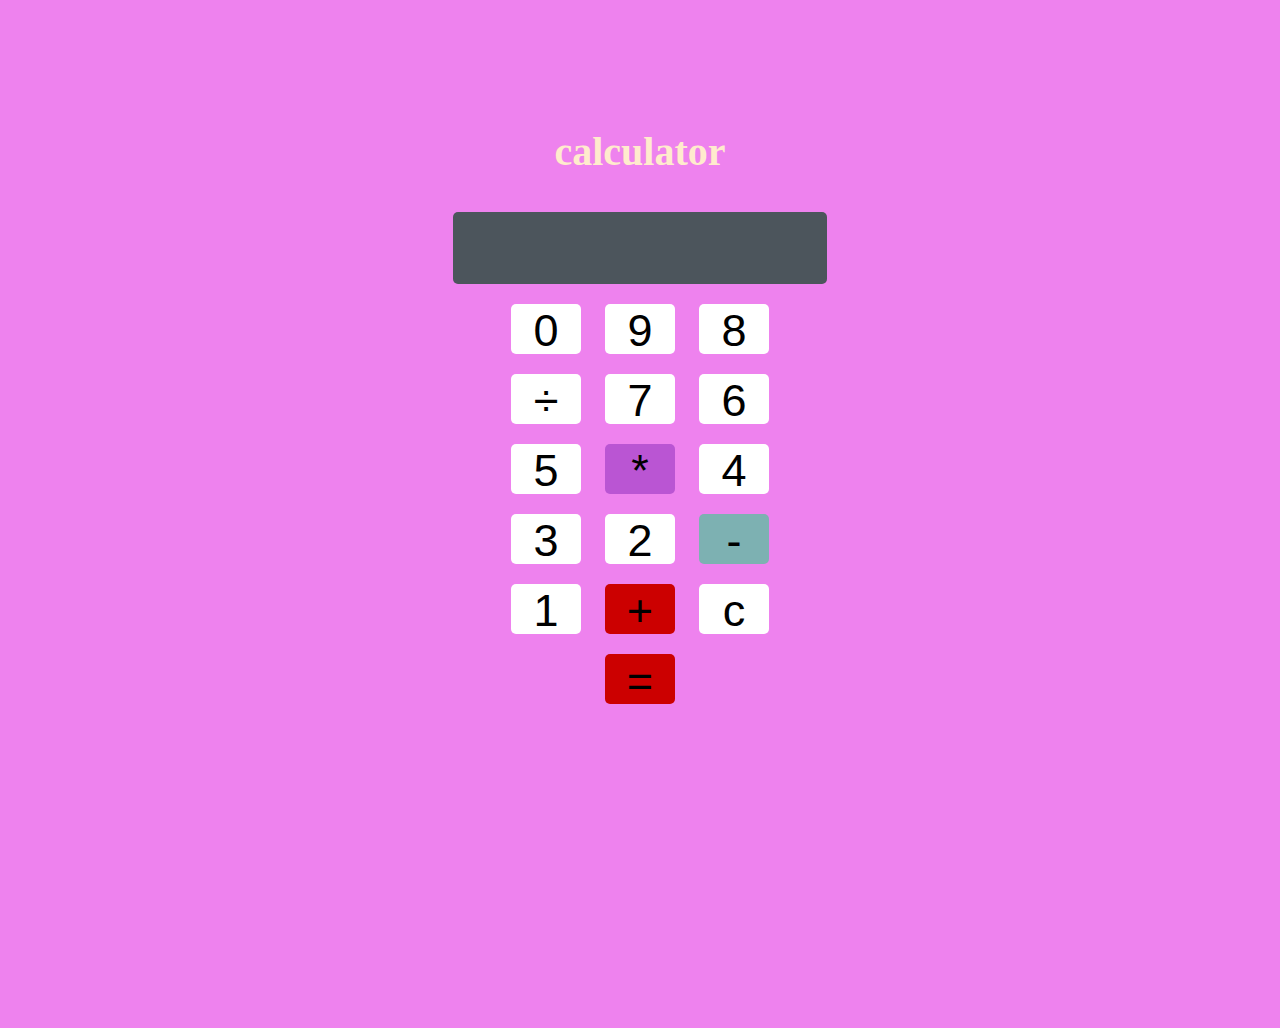
<file: webdev/calculator/index.html>
<!DOCTYPE html>
<html lang="en">

<head>
    <meta charset="UTF-8">
    <meta name="viewport" content="width=
    , initial-scale=1.0">
    <title>calculator</title>
    <link rel="stylesheet" href="style.css">
</head>

<body>
    <h1> calculator</h1>
    <!-- form -->
    <form action="" name="cli">
        <input type="text" name="disply" style="width: 370px; height: 70px; background-color: #4c555c;"><br>
        <input class="bt1" type="button" value="0" onclick="cli.disply.value += '0'">
        <input class="bt1" type="button" value="9" onclick="cli.disply.value += '9'">
        <input class="bt1" type="button" value="8" value="0" onclick="cli.disply.value += '8'"><br>
        <input class="bt1" type="button" value="&#247;" style=" background-color #1f80c9;" onclick="cli.disply.value += '&#247'">
        <input class="bt1" type="button" value="7" onclick="cli.disply.value += '7'">
        <input class="bt1" type="button" value="6" onclick="cli.disply.value += '6'"><br>
        <input class="bt1" type="button" value="5" onclick="cli.disply.value += '5'">
        <input class="bt1" type="button" value="*" style="background-color: #ba55d3;" onclick="cli.disply.value += '*'">
        <input class="bt1" type="button" value="4" onclick="cli.disply.value += '4'"><br>
        <input class="bt1" type="button" value="3" onclick="cli.disply.value += '3'">
        <input class="bt1" type="button" value="2" onclick="cli.disply.value += '2'">
        <input class="bt1" type="button" value="-" style="background-color: #7db1b2;" onclick="cli.disply.value += '-'"><br>
        <input class="bt1" type="button" value="1" onclick="cli.disply.value += '1'">
        <input class="bt1" type="button" value="+" style="background-color: #cc0000;" onclick="cli.disply.value += '+'">
        <input class="bt1" type="button" value="c" onclick="cli.disply.value = ''"> <br>
        <input class="bt1" type="button" value="=" style="background-color: #cc0000;" onclick="cli.disply.value = eval(cli.disply.value)">



    </form>

</body>

</html>
</file>
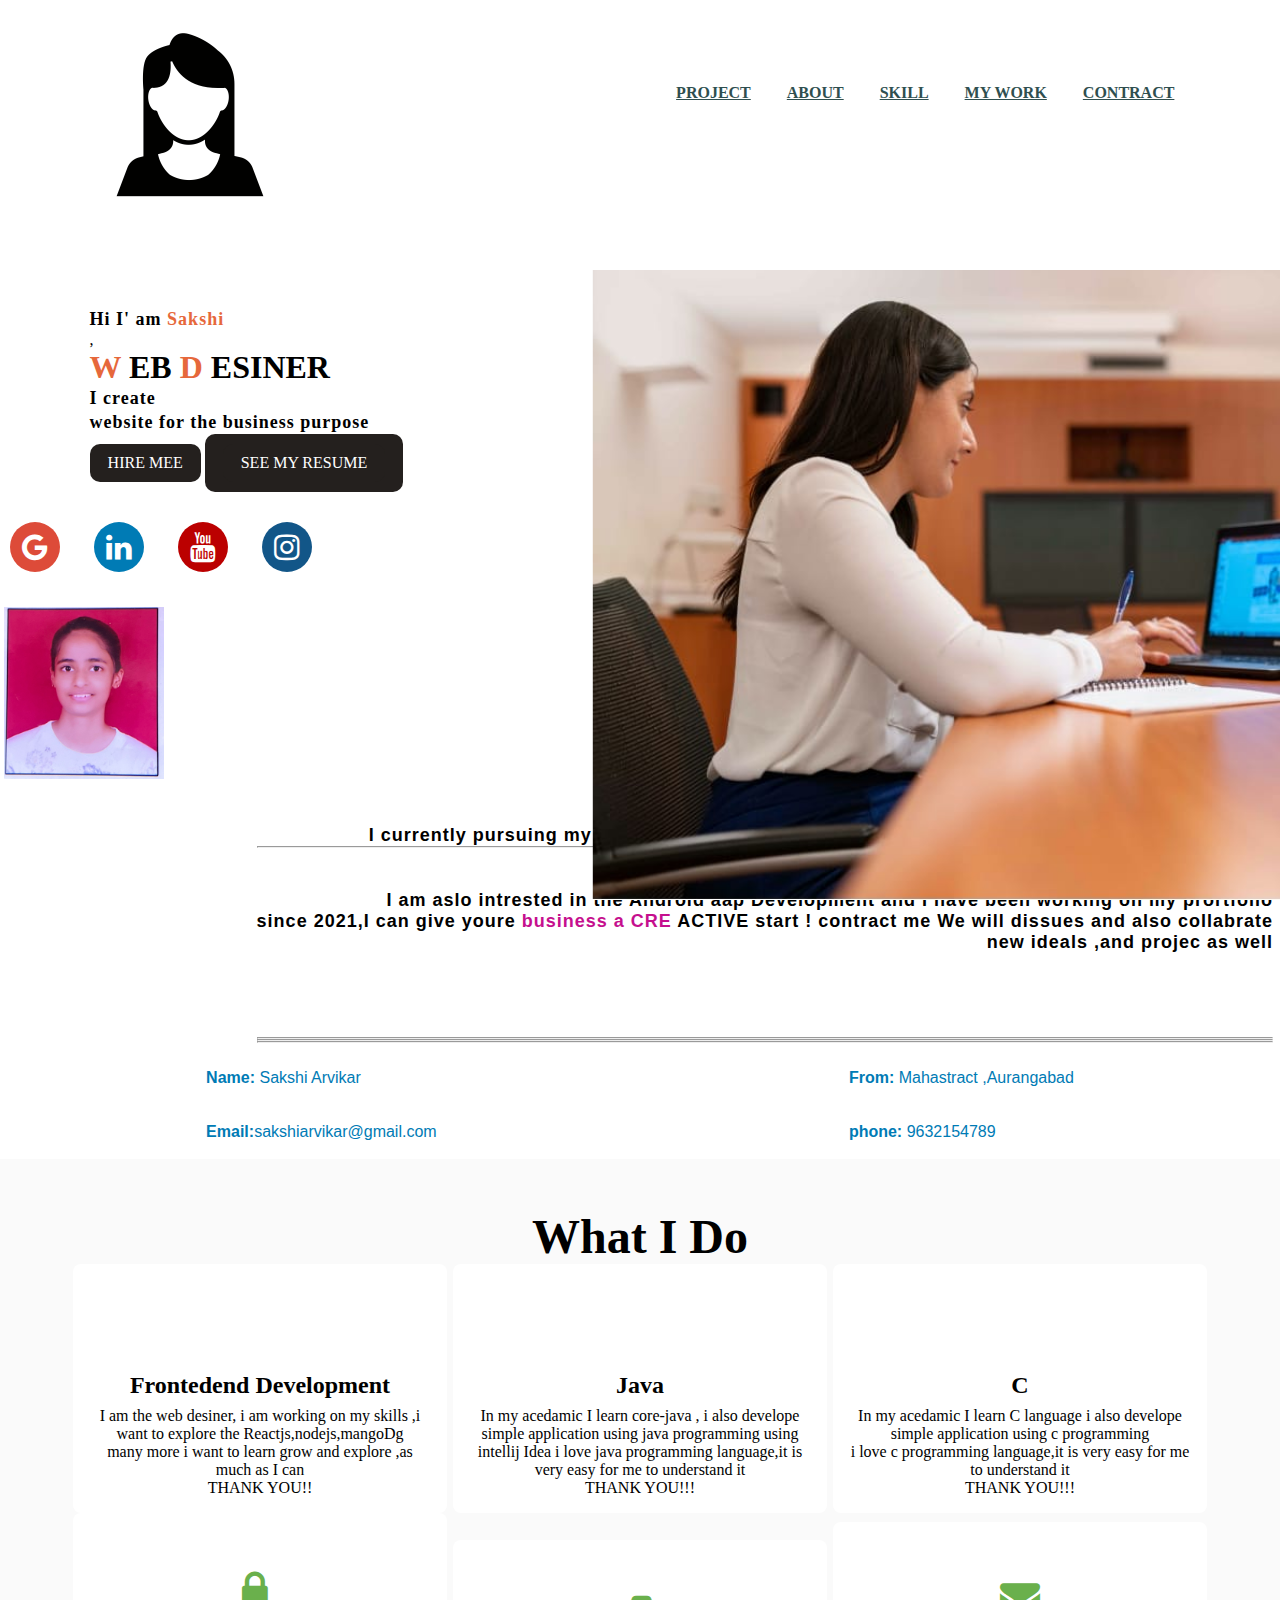
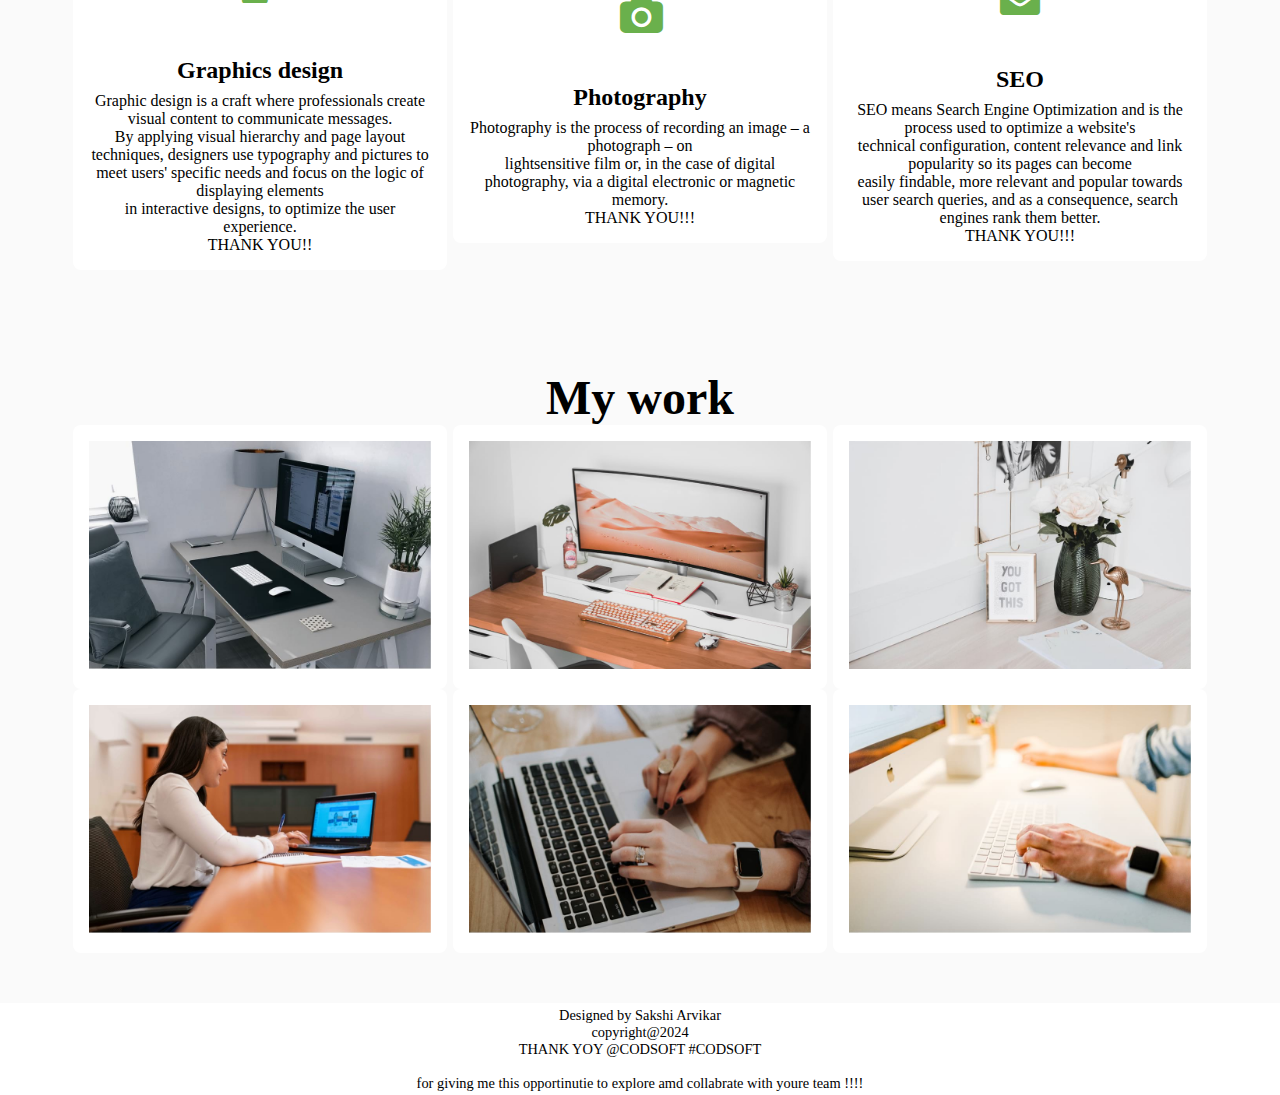
<file: webdev/portfolio - Copy/index.html>
<!DOCTYPE html>
<html lang="en">

<head>
    <meta charset="UTF-8">
    <meta name="viewport" content="width=device-width, initial-scale=1.0">
    <link rel="stylesheet" href="https://cdnjs.cloudflare.com/ajax/libs/font-awesome/4.7.0/css/font-awesome.min.css">

    <title>My protfilo</title>
    <link rel="stylesheet" href="style.css">
</head>

<body>
    <div class="main">
        <div class="navbar">
            <img src="images/236432-200.png" class="logo">

            <ul>
                <li><a href="project.html"> PROJECT</a></li>
                <li><a href="about.html"> ABOUT
        
     </a></li>
                <li><a href="skill.html"> SKILL</a></li>
                <li><a href="project.html"> MY WORK </a></li>
                <li> <a href="contract.html"> CONTRACT</a></li>

            </ul>
        </div>
        <div class="info">
            <h3> Hi I' am <span>Sakshi</span></h3>
            ,
            <h1><span> W  </span> EB <span>  D </span> ESINER</h1>
            <h3> I create <br> website for the business purpose </h3>
            <a href=""> HIRE MEE </a>
            <div class="resume">
                <a href="docs/sakshi resume.pdf"> SEE MY RESUME</a>
            </div>

        </div>
        <div class="image">
            <img src="images/blog4.jpg">
            <class="girl">
        </div>


        <div class="">

            <a href="https://www.google.co.in/webhp" class="fa fa-google"></a>
            <a href="https://www.linkedin.com/feed/" class="fa fa-linkedin"></a>
            <a href="https://www.youtube.com/" class="fa fa-youtube"></a>
            <a href="https://www.instagram.com/e/" class="fa fa-instagram"></a>
        </div>

        <section id="bio">
            <div class="leftbio">
                <img src="images/photo_2024-01-30_13-25-53.jpg">

            </div>
            <div class="rightbio">


                <p> <span>MY INTRDU </span>CTION </p>
                <h1> I currently pursuing my B.TECH from Dr Babasaheb Ambedkar Technological univercity ,lonare
                    <hr>
                    <br> I like to learn grow and <span> glow  to explore new technogly ,like  5 </span>G <br> I am aslo intrested in the Android aap Development and I have been working on my prortfolio<br> since 2021,I can give youre <span>business a CRE </span>                    ACTIVE start ! contract me We will dissues and also collabrate <br> new ideals ,and projec as well
                    <br>
                    <br>
                    <br>
                    <br><br>

                    <hr>
                    <hr>
                    <hr>
            </div>
            </h1>
    </div>
    </section>
    <section>
        </div>
        <div class="info2">
            <div>
                <p> <b> Name:</b> Sakshi Arvikar</p>
                <br><br>
                <p><b> Email:</b>sakshiarvikar@gmail.com</p>
                <br>
            </div>
            <div>
                <p> <b> From:</b> Mahastract ,Aurangabad</p>
                <br><br>
                <p><b> phone:</b> 9632154789</p>
                <br>

            </div>
        </div>
    </section>

    <section id="SKILL">
        <div class="intro">
            <h1> What I Do</h1>
            <div class="card">
                <div class="cardbody">
                    <i class="fa fa-html-css"></i>
                    <h3>Frontedend Development</h3>

                    <p> I am the web desiner, i am working on my skills ,i want to explore the Reactjs,nodejs,mangoDg <br> many more i want to learn grow and explore ,as much as I can<br> THANK YOU!! </p>
                </div>
                <div class="cardbody">
                    <i class="fa fa-Java"></i>
                    <h3> Java </h3>
                    <p> In my acedamic I learn core-java , i also develope simple application using java programming using intellij Idea i love java programming language,it is very easy for me to understand it<br> THANK YOU!!!
                    </p>
                </div>
                <div class="cardbody">
                    <i class="fa fa-C "></i>
                    <h3> C </h3>
                    <p> In my acedamic I learn C language i also develope simple application using c programming <br> i love c programming language,it is very easy for me to understand it<br> THANK YOU!!!
                    </p>
                </div>

                <div class="card">
                    <div class="cardbody">
                        <i class="fa fa-lock"></i>
                        <h3>Graphics design</h3>
                        <p> Graphic design is a craft where professionals create visual content to communicate messages.
                            <br> By applying visual hierarchy and page layout techniques, designers use typography and pictures to meet users' specific needs and focus on the logic of displaying elements
                            <br> in interactive designs, to optimize the user experience.<br> THANK YOU!! </p>
                    </div>
                    <div class="cardbody">
                        <i class="fa fa-camera"></i>
                        <h3> Photography </h3>
                        <p> Photography is the process of recording an image – a photograph – on
                            <br>lightsensitive film or, in the case of digital photography, via a digital electronic or magnetic memory.<br> THANK YOU!!!
                        </p>
                    </div>
                    <div class="cardbody">
                        <i class="fa fa-envelope "></i>
                        <h3> SEO </h3>
                        <p> SEO means Search Engine Optimization and is the process used to optimize a website's
                            <br>technical configuration, content relevance and link popularity so its pages can become
                            <br> easily findable, more relevant and popular towards user search queries, and as a consequence, search engines rank them better.<br> THANK YOU!!!
                        </p>
                    </div>
                </div>

            </div>
        </div>
    </section>



    <section id="SKILL">
        <div class="intro">
            <h1> My work</h1>
            <div class="card">
                <div class="cardbody cardimage">
                    <img src="images/blog1.jpg">

                </div>
                <div class="cardbody cardimage">
                    <img src="images/blog2.jpg">
                </div>
                <div class="cardbody cardimage">
                    <img src="images/blog3.jpg">
                </div>

                <div class="card">
                    <div class="cardbody cardimage">
                        <img src="./images/blog4.jpg">

                    </div>
                    <div class="cardbody cardimage">
                        <img src="images/blog5.jpg">


                    </div>
                    <div class="cardbody cardimage">
                        <img src="images/blog6.jpg">
                    </div>
                </div>
            </div>
        </div>
    </section>

    <footer>
        Designed by Sakshi Arvikar
        <br> copyright@2024
        <br> THANK YOY @CODSOFT #CODSOFT
        <br>
        <br> for giving me this opportinutie to explore amd collabrate with youre team !!!!
        <br>

    </footer>
</body>

</html>
</file>
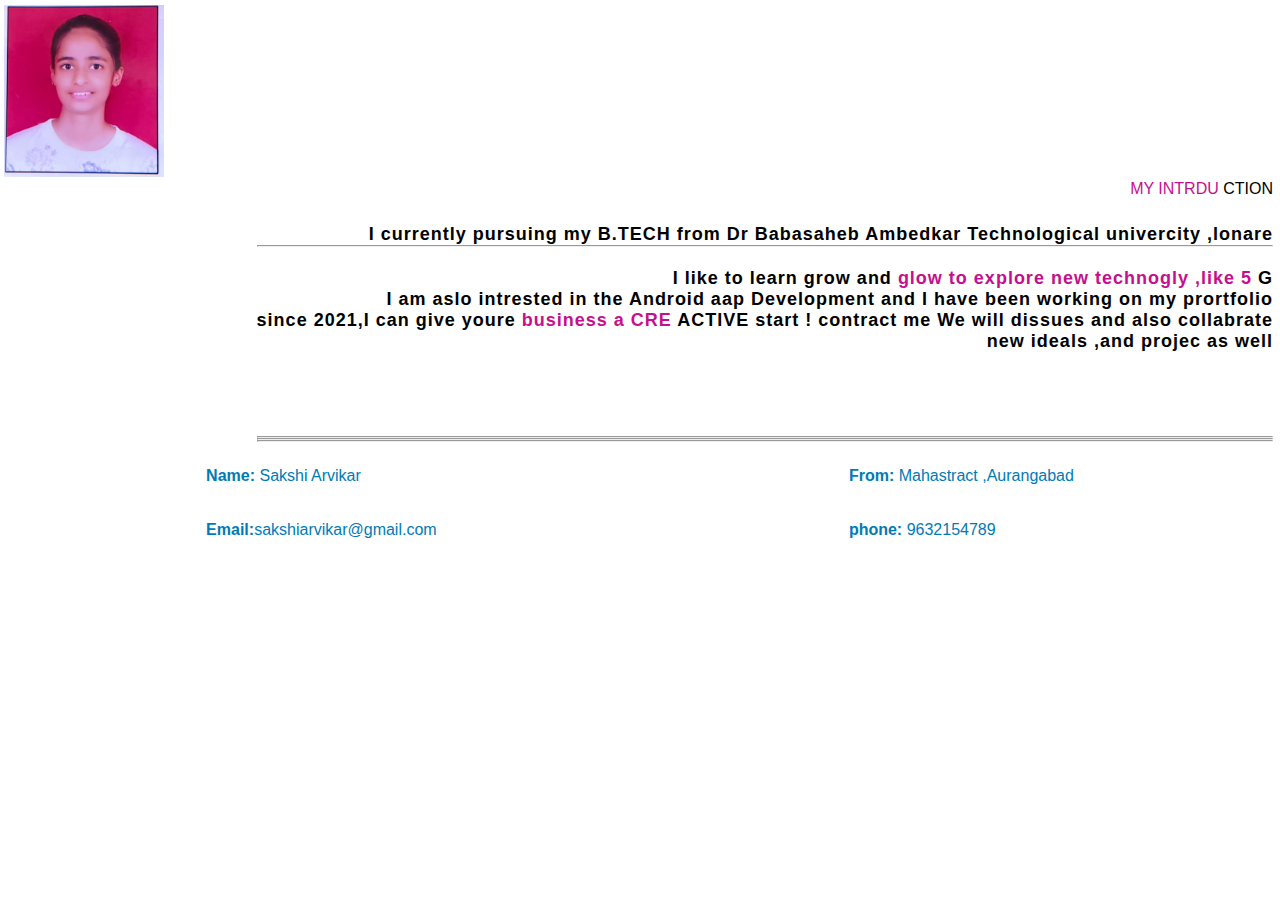
<file: webdev/portfolio - Copy/about.html>
<!DOCTYPE html>
<html lang="en">

<head>
    <meta charset="UTF-8">
    <meta name="viewport" content="width=device-width, initial-scale=1.0">
    <link rel="stylesheet" href="style.css">
    <title>ABOUT</title>
</head>

<body>
    <section id="bio">
        <div class="leftbio">
            <img src="images/photo_2024-01-30_13-25-53.jpg">

        </div>
        <div class="rightbio">


            <p> <span>MY INTRDU </span>CTION </p>
            <h1> I currently pursuing my B.TECH from Dr Babasaheb Ambedkar Technological univercity ,lonare
                <hr>
                <br> I like to learn grow and <span> glow  to explore new technogly ,like  5 </span>G <br> I am aslo intrested in the Android aap Development and I have been working on my prortfolio<br> since 2021,I can give youre <span>business a CRE </span>                ACTIVE start ! contract me We will dissues and also collabrate <br> new ideals ,and projec as well
                <br>
                <br>
                <br>
                <br><br>

                <hr>
                <hr>
                <hr>
        </div>
        </h1>
        </div>
    </section>
    <section>
        </div>
        <div class="info2">
            <div>
                <p> <b> Name:</b> Sakshi Arvikar</p>
                <br><br>
                <p><b> Email:</b>sakshiarvikar@gmail.com</p>
                <br>
            </div>
            <div>
                <p> <b> From:</b> Mahastract ,Aurangabad</p>
                <br><br>
                <p><b> phone:</b> 9632154789</p>
                <br>

            </div>
        </div>
    </section>


</body>

</html>
</file>
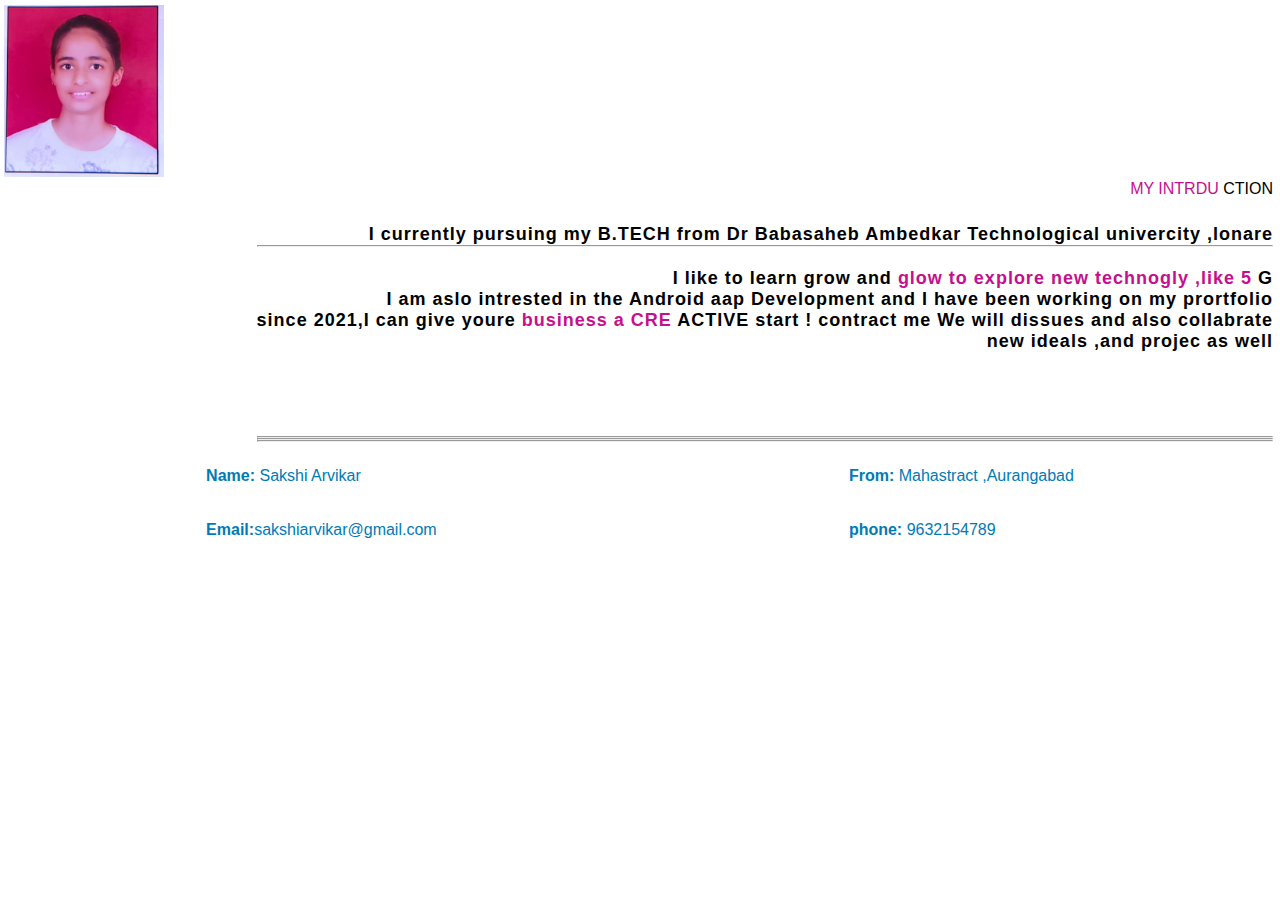
<file: webdev/portfolio - Copy/contract.html>
<!DOCTYPE html>
<html lang="en">

<head>
    <meta charset="UTF-8">
    <meta name="viewport" content="width=device-width, initial-scale=1.0">
    <link rel="stylesheet" href="style.css">
    <title>CONTACT</title>
</head>

<body>

    <section id="bio">
        <div class="leftbio">
            <img src="images/photo_2024-01-30_13-25-53.jpg">

        </div>
        <div class="rightbio">


            <p> <span>MY INTRDU </span>CTION </p>
            <h1> I currently pursuing my B.TECH from Dr Babasaheb Ambedkar Technological univercity ,lonare
                <hr>
                <br> I like to learn grow and <span> glow  to explore new technogly ,like  5 </span>G <br> I am aslo intrested in the Android aap Development and I have been working on my prortfolio<br> since 2021,I can give youre <span>business a CRE </span>                ACTIVE start ! contract me We will dissues and also collabrate <br> new ideals ,and projec as well
                <br>
                <br>
                <br>
                <br><br>

                <hr>
                <hr>
                <hr>
        </div>
        </h1>
        </div>
    </section>
    <section>
        </div>
        <div class="info2">
            <div>
                <p> <b> Name:</b> Sakshi Arvikar</p>
                <br><br>
                <p><b> Email:</b>sakshiarvikar@gmail.com</p>
                <br>
            </div>
            <div>
                <p> <b> From:</b> Mahastract ,Aurangabad</p>
                <br><br>
                <p><b> phone:</b> 9632154789</p>
                <br>

            </div>
        </div>
    </section>

</body>

</html>
</file>
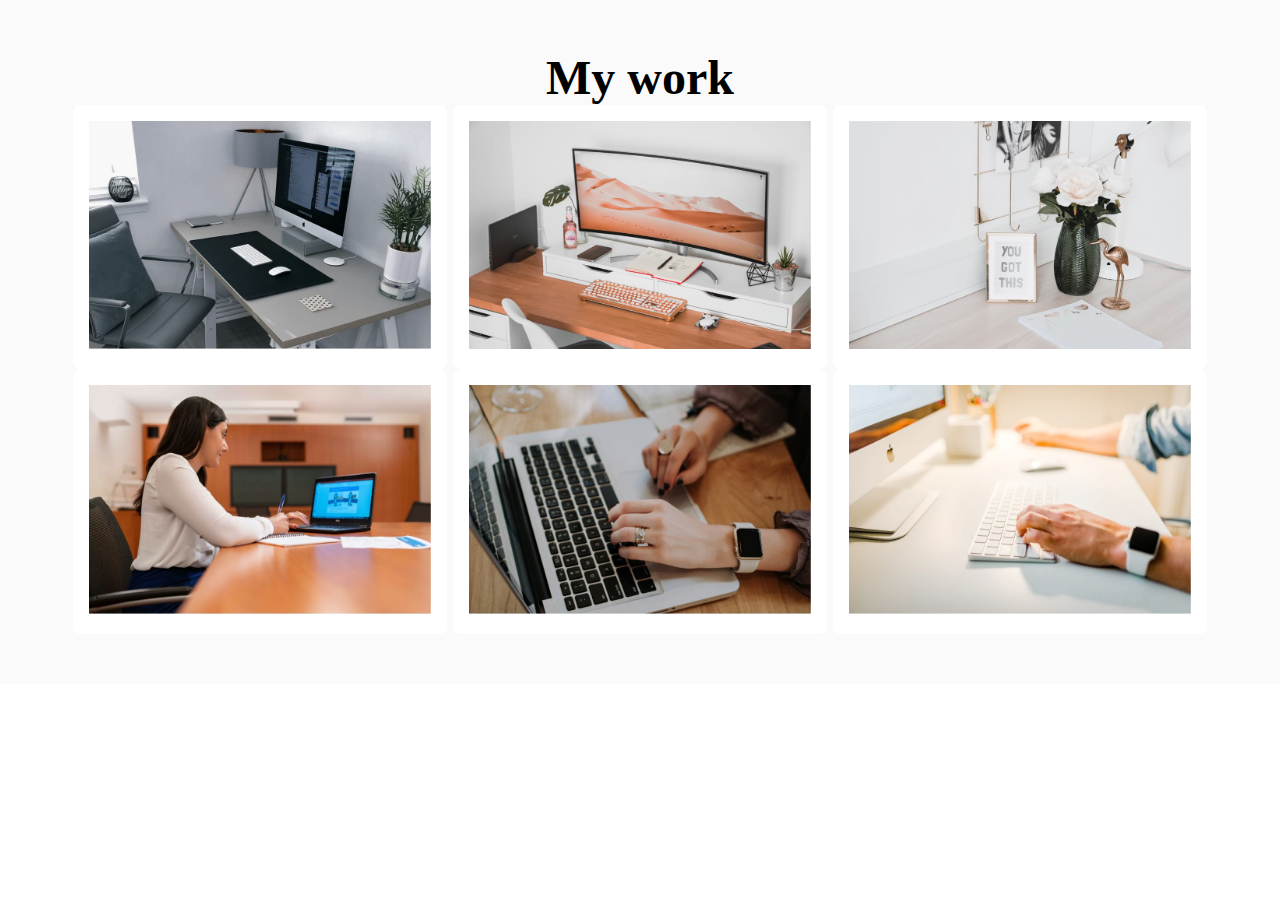
<file: webdev/portfolio - Copy/project.html>
<!DOCTYPE html>
<html lang="en">

<head>
    <meta charset="UTF-8">
    <meta name="viewport" content="width=device-width, initial-scale=1.0">
    <link rel="stylesheet" href="style.css">
    <title>My works </title>
</head>

<body>
    <section id="SKILL">
        <div class="intro">
            <h1> My work</h1>
            <div class="card">
                <div class="cardbody cardimage">
                    <img src="images/blog1.jpg">

                </div>
                <div class="cardbody cardimage">
                    <img src="images/blog2.jpg">
                </div>
                <div class="cardbody cardimage">
                    <img src="images/blog3.jpg">
                </div>

                <div class="card">
                    <div class="cardbody cardimage">
                        <img src="./images/blog4.jpg">

                    </div>
                    <div class="cardbody cardimage">
                        <img src="images/blog5.jpg">


                    </div>
                    <div class="cardbody cardimage">
                        <img src="images/blog6.jpg">
                    </div>
                </div>
            </div>
        </div>
    </section>
</body>

</html>
</file>
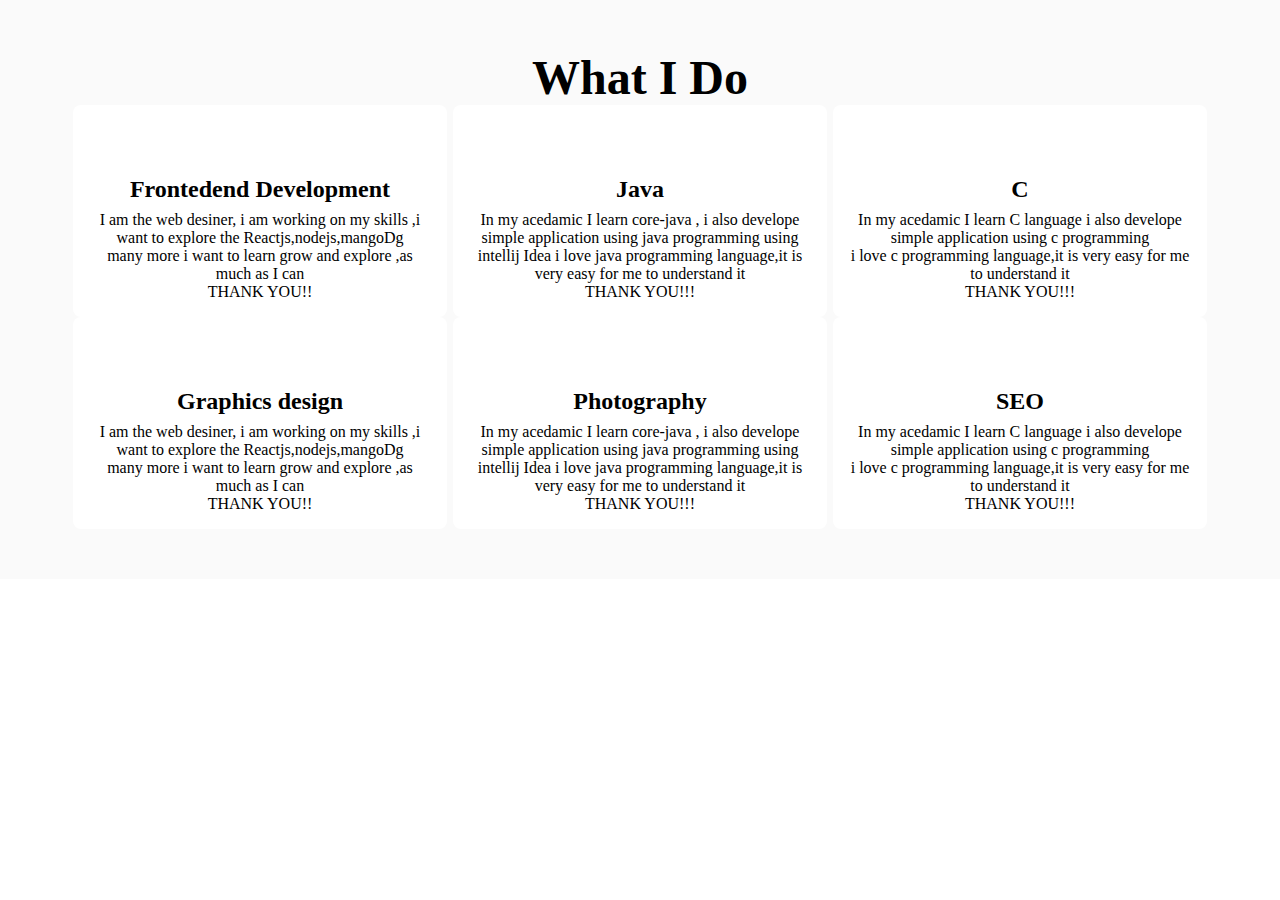
<file: webdev/portfolio - Copy/skill.html>
<!DOCTYPE html>
<html lang="en">

<head>
    <meta charset="UTF-8">
    <meta name="viewport" content="width=device-width, initial-scale=1.0">
    <link rel="stylesheet" href="style.css">
    <title>Skill</title>
</head>

<body>

    <section id="SKILL">
        <div class="intro">
            <h1> What I Do</h1>
            <div class="card">
                <div class="cardbody">
                    <i class="fa fa-html-css"></i>
                    <h3>Frontedend Development</h3>
                    <p> I am the web desiner, i am working on my skills ,i want to explore the Reactjs,nodejs,mangoDg <br> many more i want to learn grow and explore ,as much as I can<br> THANK YOU!! </p>
                </div>
                <div class="cardbody">
                    <i class="fa fa-Java"></i>
                    <h3> Java </h3>
                    <p> In my acedamic I learn core-java , i also develope simple application using java programming using intellij Idea i love java programming language,it is very easy for me to understand it<br> THANK YOU!!!
                    </p>
                </div>
                <div class="cardbody">
                    <i class="fa fa-C "></i>
                    <h3> C </h3>
                    <p> In my acedamic I learn C language i also develope simple application using c programming <br> i love c programming language,it is very easy for me to understand it<br> THANK YOU!!!
                    </p>
                </div>

                <div class="card">
                    <div class="cardbody">
                        <i class="fa fa-lock"></i>
                        <h3>Graphics design</h3>
                        <p> I am the web desiner, i am working on my skills ,i want to explore the Reactjs,nodejs,mangoDg <br> many more i want to learn grow and explore ,as much as I can<br> THANK YOU!! </p>
                    </div>
                    <div class="cardbody">
                        <i class="fa fa-camera"></i>
                        <h3> Photography </h3>
                        <p> In my acedamic I learn core-java , i also develope simple application using java programming using intellij Idea i love java programming language,it is very easy for me to understand it<br> THANK YOU!!!
                        </p>
                    </div>
                    <div class="cardbody">
                        <i class="fa fa-envelope "></i>
                        <h3> SEO </h3>
                        <p> In my acedamic I learn C language i also develope simple application using c programming <br> i love c programming language,it is very easy for me to understand it<br> THANK YOU!!!
                        </p>
                    </div>
                </div>

            </div>
        </div>
    </section>

</body>

</html>
</file>
<file: webdev/calculator/style.css>
body {
    margin: 0px;
    padding: opx;
    background-color: violet;
    color: #fdfffc;
    text-align: center;
    height: 100vh;
}

h1 {
    color: blanchedalmond;
    font-size: 40px;
    margin-top: 10%;
}

input {
    width: 70px;
    height: 50px;
    font-size: 45px;
    border-radius: 5px;
    margin: 10px;
    background-color: white;
    color: black;
    border-style: none;
}

.bt1:hover {
    background-color: yellow;
    custom: pointer;
}
</file>
<file: webdev/portfolio - Copy/style.css>
* {
    margin: 0;
    padding: 0;
}

.main {
    width: 100%;
    background: url();
}

.navbar {
    width: 86%;
    display: flex;
    margin: auto;
    padding: 15px 0;
    align-items: center;
    justify-content: space-between;
}

.navbar.logo {
    width: 160px;
    cursor: pointer;
    margin-top: 3%;
    margin-left: -2%;
}

ul {
    margin-top: -4%;
}

ul li {
    list-style: none;
    display: inline-block;
    padding: 10px;
    display: inline-block;
    padding: 10px 16px;
}

ul li a {
    font-size: 16px;
    font-weight: bold;
    color: darkslategrey;
    margin-top: -3%;
    transition: .4s ease;
}

ul li a:hover {
    color: rgb(230, 104, 59);
}

.info {
    margin-left: 7%;
    margin-top: 6%;
}

.info hi {
    font-size: 65px;
    color: rgb(211, 59, 29);
}

.info h3 {
    font-size: 18px;
    letter-spacing: 1px;
    line-height: 24px;
}

.info span {
    color: rgb(230, 104, 59);
}

.info a {
    text-decoration: none;
    color: #fff;
    background-color: rgb(36, 32, 30);
    padding: 10px 18px;
    border-radius: 10px;
    display: inline-block;
    transition: .4s ease;
}

.info a:hover {
    background-color: rgb(59, 174, 209);
}

.resume {
    text-decoration: none;
    color: #fff;
    background-color: rgb(36, 32, 30);
    padding: 10px 18px;
    border-radius: 10px;
    display: inline-block;
    transition: .4s ease;
}

.resume a:hover {
    background-color: rgb(59, 174, 209);
}

.image {
    width: 10%;
    height: 60%;
    position: right;
    right: 50px;
    bottom: 0;
}

.image img {
    position: absolute;
    height: 70%;
    left: 50%;
    margin-top: 10%;
    transform: translate(-5%);
    bottom: 0;
    transition: left 60s ease;
}

.image:hover.girl {
    left: -5%
}

.fa {
    padding: 10px;
    left: 50%;
    font-size: 30px;
    width: 30px;
    text-align: center;
    text-decoration: none;
    margin: 30px 20px;
    border-radius: 50%;
    margin-left: 10px;
}

.fa:hover {
    color: rgb(230, 104, 59);
}

.fa-google {
    background: #dd4b39;
    color: white;
}

.fa-linkedin {
    background: #007bb5;
    color: white;
}

.fa-youtube {
    background: #bb0000;
    color: white;
}

.fa-instagram {
    background: #125688;
    color: white;
}

#bio {
    cursor: pointer;
    padding: 150, 70px;
    width: 100%;
    height: 100%;
    display: flex;
    justify-content: center;
    align-items: flex-start;
    flex-wrap: wrap;
    font-family: 'Poppins', sans-serif;
}

.leftbio {
    display: flex;
}

.rightbio {
    flex: basic 60%;
}

.leftbio img {
    /*width: 30%;
        height: 60%;
        position: absolute;
        left : 100px;
        bottom: 0;*/
    width: 160px;
    position: left;
    cursor: pointer;
    margin-top: 3%;
    margin-left: -2%;
}

.rightbio {
    margin-left: 7%;
    margin-top: 12%;
    text-align: right;
}

.rightbio MY {
    font-size: 65px;
    color: hwb(125 11% 17%);
}

.rightbio h1 {
    font-size: 18px;
    letter-spacing: 1px;
    /*line-height: 24px;*/
}

.rightbio span {
    color: rgb(197, 15, 142);
}

.rightbio p {
    margin: 15px 0;
    line-height: 2.5rem;
}

.info2 {
    display: flex;
    justify-content: space-around;
    align-items: flex-start;
    flex-wrap: wrap;
    text-align: left;
}

.info2 {
    margin-top: 2%;
    padding: 16px, 0;
    font-style: normal;
}

.info2 p {
    justify-content: center;
    align-items: flex-start;
    flex-wrap: wrap;
    color: #007bb5;
    font-family: 'Poppins', sans-serif;
}

#SKILL {
    padding: 50px 70px;
    width: 100;
    height: 100;
    background: rgba(0, 0, 0, 0.02);
    text-align: center;
}

.intro h1 {
    font-size: 3rem;
}

.card {
    width: 100%;
    height: 100%;
    display: flex;
    justify-content: space-around;
    align-items: center;
    flex-wrap: wrap;
}

fa fa-html-css {
    color: #f8c8b8;
}

fa fa-html-css:img {
    height: 30%;
}

.cardbody {
    flex-basis: 30%;
    background: white;
    padding: 1rem;
    border-radius: 8px;
}

.cardbody h3 {
    font-size: 1.5rem;
    margin: 0.5rem 0;
}

.cardbody i {
    font-size: 2.5rem;
    color: #6ab04c;
}

.cardbody hover {
    color: rgb(230, 104, 59);
}

.cardimage img {
    width: 100%;
}

footer {
    background: white;
    color: black;
    font-size: 90%;
    padding: 0.2rem;
    font-family: 'kalam', cursive;
    text-align: center;
}
</file>
